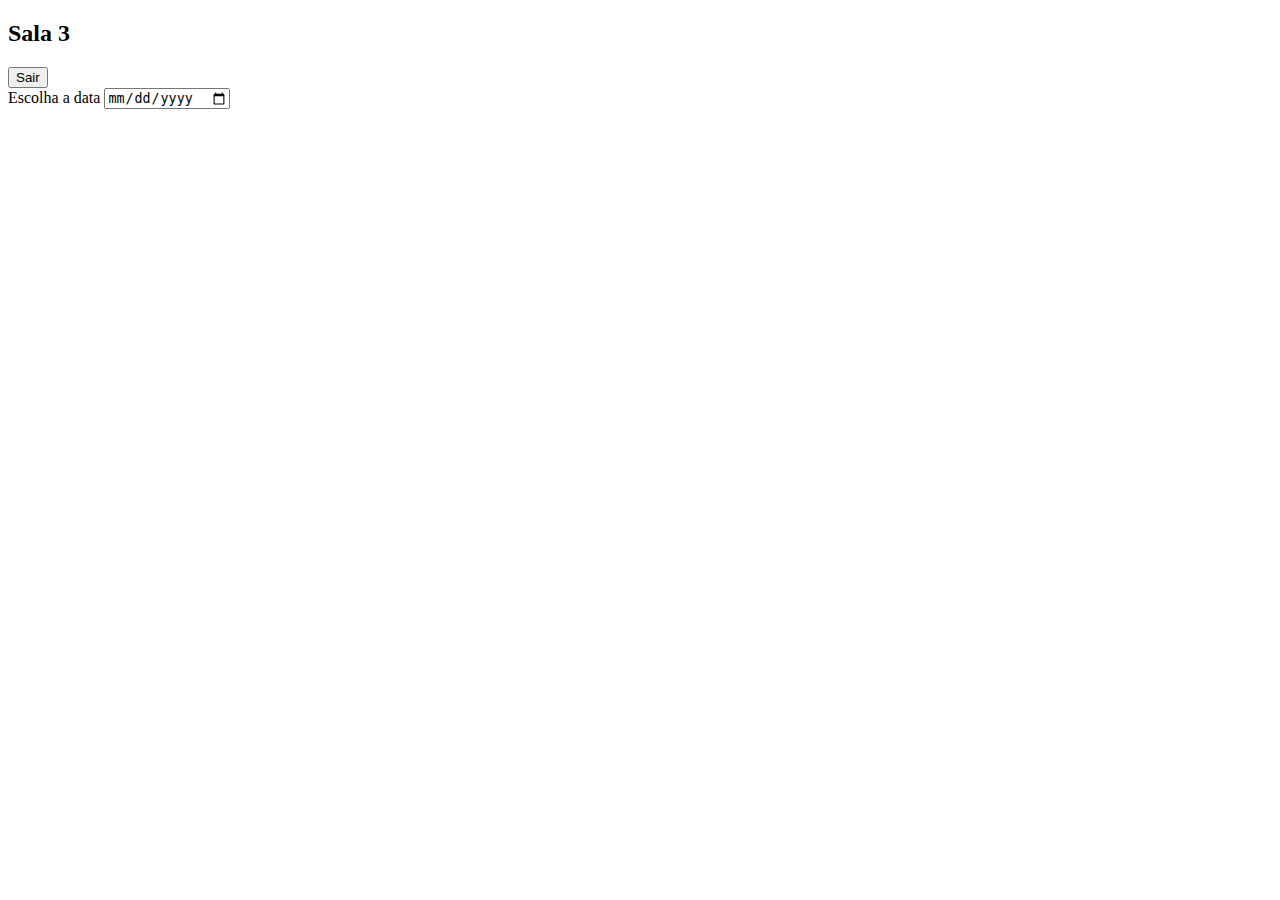
<file: index.html>
<!DOCTYPE html>
<html lang="pt-BR">
<head>
  <meta charset="UTF-8">
  <title>Reservas Sala 3</title>
  <link href="https://cdn.jsdelivr.net/npm/bootstrap@5.3.8/dist/css/bootstrap.min.css" rel="stylesheet" integrity="sha384-sRIl4kxILFvY47J16cr9ZwB07vP4J8+LH7qKQnuqkuIAvNWLzeN8tE5YBujZqJLB" crossorigin="anonymous">
</head>
<body class="bg-light p-4">

  <div class="container">
    <h2 class="mb-4">Sala 3</h2>
    
    <button class="btn btn-danger mb-3" onclick="logout()">Sair</button>

    <div class="mb-3">
      <label for="reservaDate" class="form-label">Escolha a data</label>
      <input type="date" id="reservaDate" class="form-control" onchange="carregarReservas()">
    </div>

    <div id="horarios" class="row g-2"></div>
  </div>

  <script src="./js/reserva.js"></script>
</body>
</html>
</file>
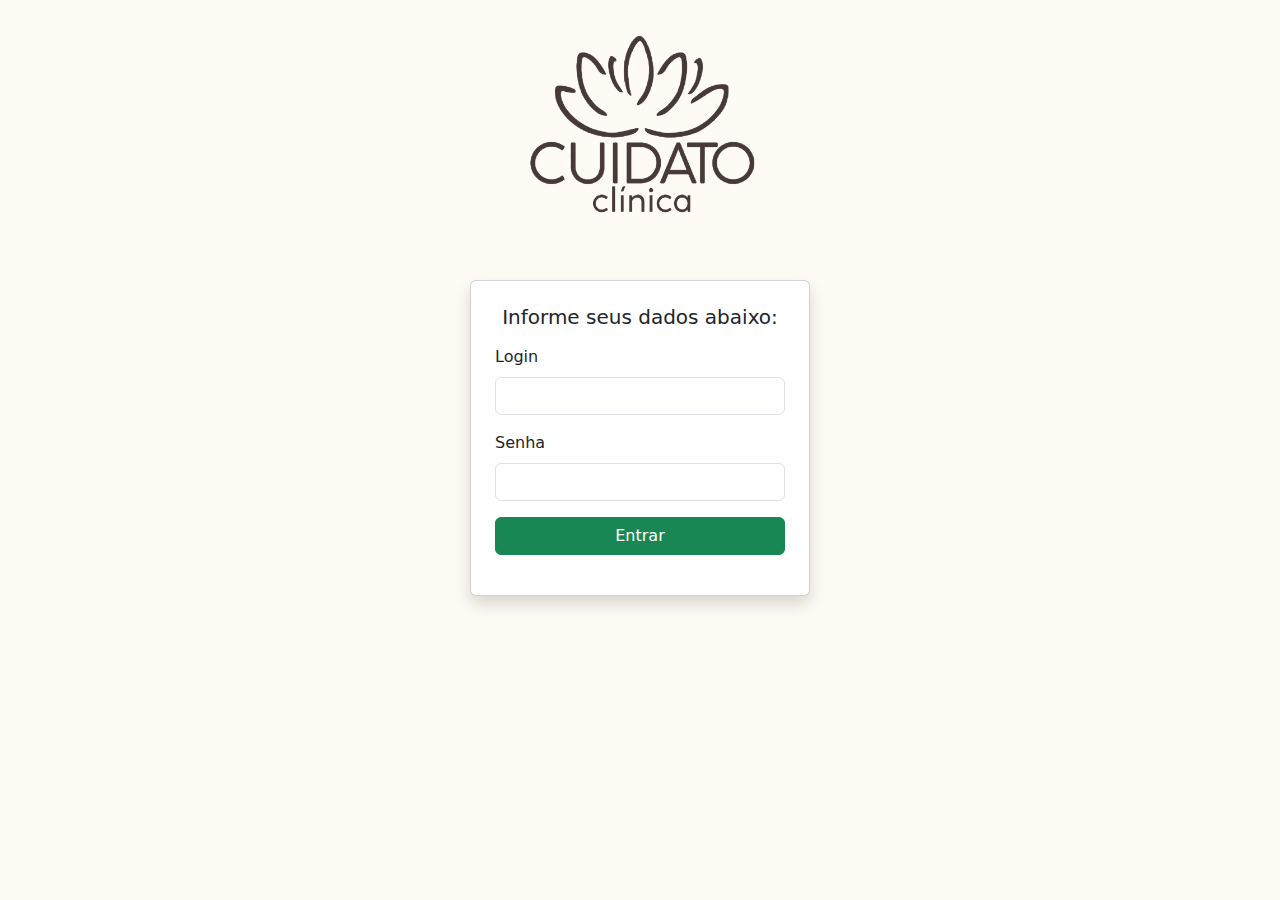
<file: login.html>
<!doctype html>
<html lang="pt-br">
  <head>
    <meta charset="utf-8">
    <meta name="viewport" content="width=device-width, initial-scale=1">
    <title>Sala3 • Login</title>
    <link rel="stylesheet" href="https://cdn.jsdelivr.net/npm/bootstrap@5.3.3/dist/css/bootstrap.min.css">
    <link rel="stylesheet" href="./css/style.css">
    <script>window.API_BASE = 'https://sala3-back-production.up.railway.app';</script>
  </head>
  <body class="bg-content d-flex flex-column align-items-center justify-content-start min-vh-100">
    <img src="./img/cc-logo.png" alt="Cuidato Logo" class="img-fluid" style="max-width: 280px; height: auto;">

  <div class="card shadow p-4" style="width: 100%; max-width: 340px;">
    <h3 class="text-center mb-3 fs-5 fs-md-4">Informe seus dados abaixo:</h3>
    <form id="loginForm" class="needs-validation" novalidate>
      <div class="mb-3">
        <label class="form-label">Login</label>
        <input type="text" id="login" class="form-control" required>
        <div class="invalid-feedback">Informe o login.</div>
      </div>
      <div class="mb-3">
        <label class="form-label">Senha</label>
        <input type="password" id="password" class="form-control" required>
        <div class="invalid-feedback">Informe a senha.</div>
      </div>
      <button class="btn btn-success w-100" type="submit">Entrar</button>
    </form>
    <div id="loginError" class="text-danger mt-3 small"></div>
  </div>

    <script src="./js/common.js"></script>
    <script src="./js/login.js"></script>
  </body>
</html>
</file>
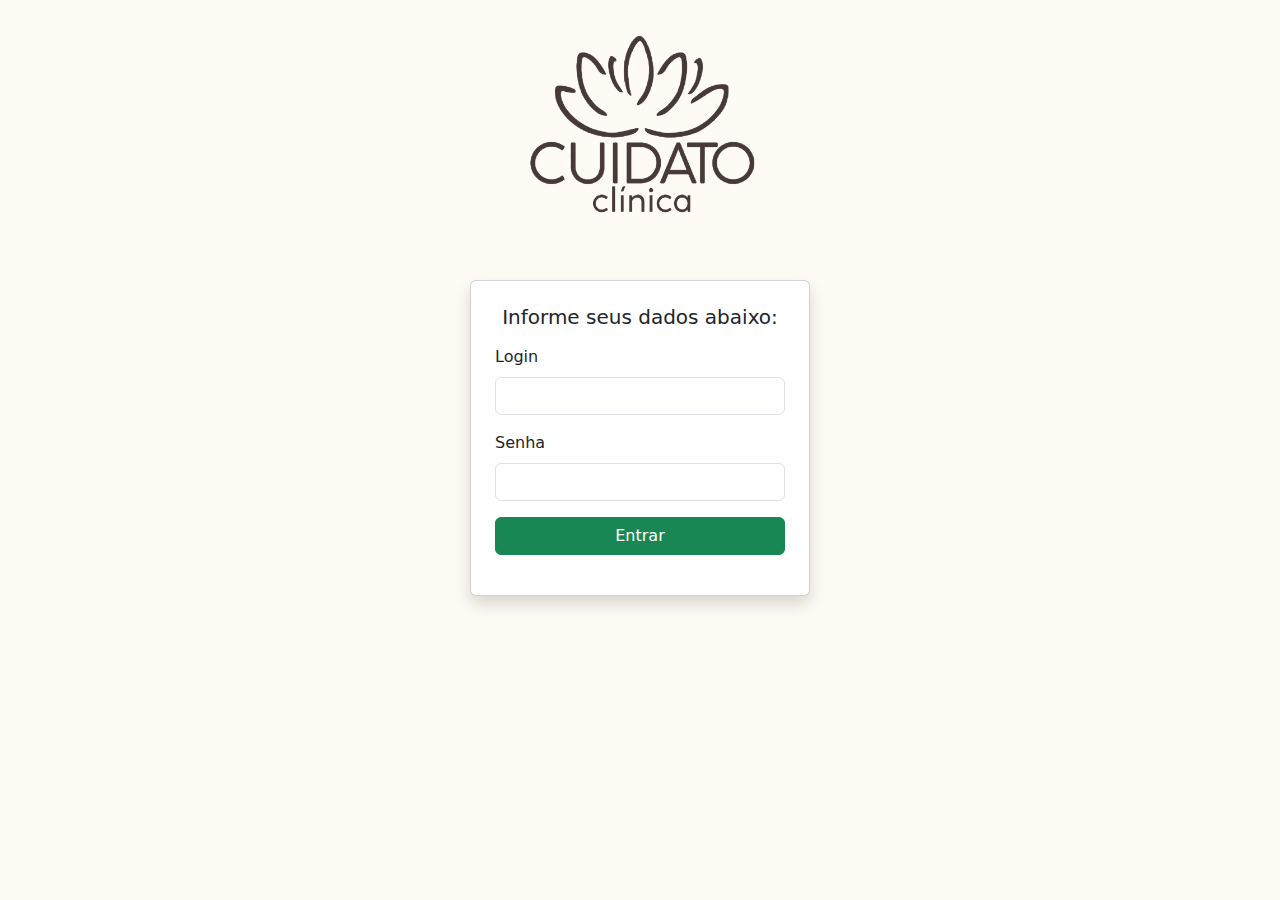
<file: minhas_reservas.html>
<!doctype html>
<html lang="pt-br">
<head>
  <meta charset="utf-8">
  <meta name="viewport" content="width=device-width, initial-scale=1">
  <title>Sala3 • Minhas reservas</title>
  <link rel="stylesheet" href="https://cdn.jsdelivr.net/npm/bootstrap@5.3.3/dist/css/bootstrap.min.css">
  <link rel="stylesheet" href="./css/style.css">
  <script>window.API_BASE = 'https://sala3-back-production.up.railway.app';</script>
</head>
<body class="bg-content">

  <nav class="bg-navbar navbar navbar-light shadow-sm">
    <div class="container-fluid">
      <span class="navbar-brand mb-0 h1">SALA 3</span>

      <div class="flex-grow-1 text-center">
        <span id="welcome" class="small"></span>
      </div>

      <button class="navbar-toggler border-0" type="button"
              data-bs-toggle="offcanvas" data-bs-target="#appMenu"
              aria-controls="appMenu" aria-label="Abrir menu">
        <span class="navbar-toggler-icon"></span>
      </button>
    </div>
  </nav>

  <!-- Menu lateral -->
  <div class="offcanvas offcanvas-end" tabindex="-1" id="appMenu" aria-labelledby="appMenuLabel">
    <div class="offcanvas-header">
      <h5 class="offcanvas-title" id="appMenuLabel">SALA 3</h5>
      <button type="button" class="btn-close text-reset" data-bs-dismiss="offcanvas" aria-label="Fechar"></button>
    </div>
    <div class="offcanvas-body d-flex flex-column gap-2">
      <a href="minhas_infos.html" class="btn btn-outline-primary w-100">Meu perfil</a>
      <a href="reserva.html" class="btn btn-outline-primary w-100">Nova reserva</a>
      <hr class="my-2">
      <button id="logoutBtn" class="btn btn-danger w-100">Sair</button>
    </div>
  </div>

  <div class="container py-4">
    <div class="d-flex align-items-center justify-content-between gap-2 mb-3">
      <h4 class="mb-0">MINHAS RESERVAS</h4>
      <button id="btnMonthlyReport" class="btn btn-success btn-sm d-none">
        Gerar relatório
      </button>
    </div>
  
    <div id="contentArea"></div>

    <div class="text-muted small mt-3" id="statusMsg"></div>
  </div>

  <!-- Modal de confirmação -->
  <div class="modal fade" id="confirmModal" tabindex="-1" aria-hidden="true">
    <div class="modal-dialog modal-dialog-centered">
      <div class="modal-content">
        <div class="modal-header">
          <h5 class="modal-title">Confirmar cancelamento</h5>
          <button type="button" class="btn-close" data-bs-dismiss="modal" aria-label="Fechar"></button>
        </div>
        <div class="modal-body">
          <p id="confirmText" class="m-0"></p>
        </div>
        <div class="modal-footer">
          <button type="button" class="btn btn-secondary" data-bs-dismiss="modal">Voltar</button>
          <button type="button" class="btn btn-danger" id="confirmOkBtn">Cancelar reserva</button>
        </div>
      </div>
    </div>
  </div>

  <!-- Modal relatório -->
  <div class="modal fade" id="reportModal" tabindex="-1" aria-hidden="true">
    <div class="modal-dialog modal-dialog-centered modal-sm modal-dialog-scrollable">
      <div class="modal-content">
        <div class="modal-header">
          <h5 class="modal-title">Relatório (mês passado)</h5>
          <button type="button" class="btn-close" data-bs-dismiss="modal" aria-label="Fechar"></button>
        </div>
        <div class="modal-body">
          <div id="reportContainer" class="list-group small">
          </div>
          <div id="reportEmpty" class="text-muted small d-none mt-2">
            Sem reservas no mês anterior.
          </div>
        </div>
        <div class="modal-footer">
          <span id="reportTotal" class="me-auto text-muted small"></span>
          <button type="button" class="btn btn-secondary" data-bs-dismiss="modal">Fechar</button>
        </div>
      </div>
    </div>
  </div>

  <script src="https://cdn.jsdelivr.net/npm/bootstrap@5.3.3/dist/js/bootstrap.bundle.min.js"></script>
  <script src="./js/common.js"></script>
  <script src="./js/minhas_reservas.js"></script>
</body>
</html>
</file>
<file: css/style.css>
:root { --gap: .5rem; }

.slot-btn { min-height: 44px; }

.fc-daygrid-day.fc-selected-day {
  outline: 2px solid #0d6efd;
  outline-offset: -2px;
  background-color: rgba(13,110,253,.06);
}

/* Dia "selecionado" */
.fc-daygrid-day.fc-selected-day .fc-daygrid-day-frame {
  box-shadow: inset 0 0 0 2px #0d6efd;
  background-color: rgba(13,110,253,.06);
}

/* Dias que haja reserva (summary) */
.fc-daygrid-day.has-bookings .fc-daygrid-day-frame {
  background-color: #b599e4;
}

.bg-content, .bg-navbar {
  background-color: #FDFBF3;
}

.table-wrap { overflow-x: auto; }
.table-wrap table { min-width: 420px; }

.fc-compact .fc-toolbar.fc-header-toolbar {
  display: flex;
  align-items: center;
  gap: .5rem;
  flex-wrap: nowrap;
}

.fc-compact .fc-toolbar-title {
  flex: 1 1 auto;
  text-align: center;
  white-space: nowrap;
  overflow: hidden;
  text-overflow: ellipsis;
  font-size: 1rem;
}

.fc-compact .fc-button {
  padding: .25rem .5rem;
  font-size: .875rem;
}

@media (max-width: 576px) {
  .container { padding-left: .75rem; padding-right: .75rem; }
  .row.g-4 { --bs-gutter-x: .75rem; --bs-gutter-y: .75rem; }
  .card { border-radius: .75rem; }
  .slot-btn { min-height: 48px; font-size: .95rem; }

  .fc .fc-toolbar-title { font-size: 1.05rem; }
  .fc .fc-button { padding: .25rem .5rem; font-size: .875rem; }

  .navbar .btn { padding: .35rem .5rem; }
  .navbar .d-flex { flex-wrap: wrap; gap: .5rem; }

  .fc-compact .fc-toolbar-title { font-size: .95rem; }
  .fc-compact .fc-button { padding: .2rem .45rem; font-size: .85rem; }
}
</file>
